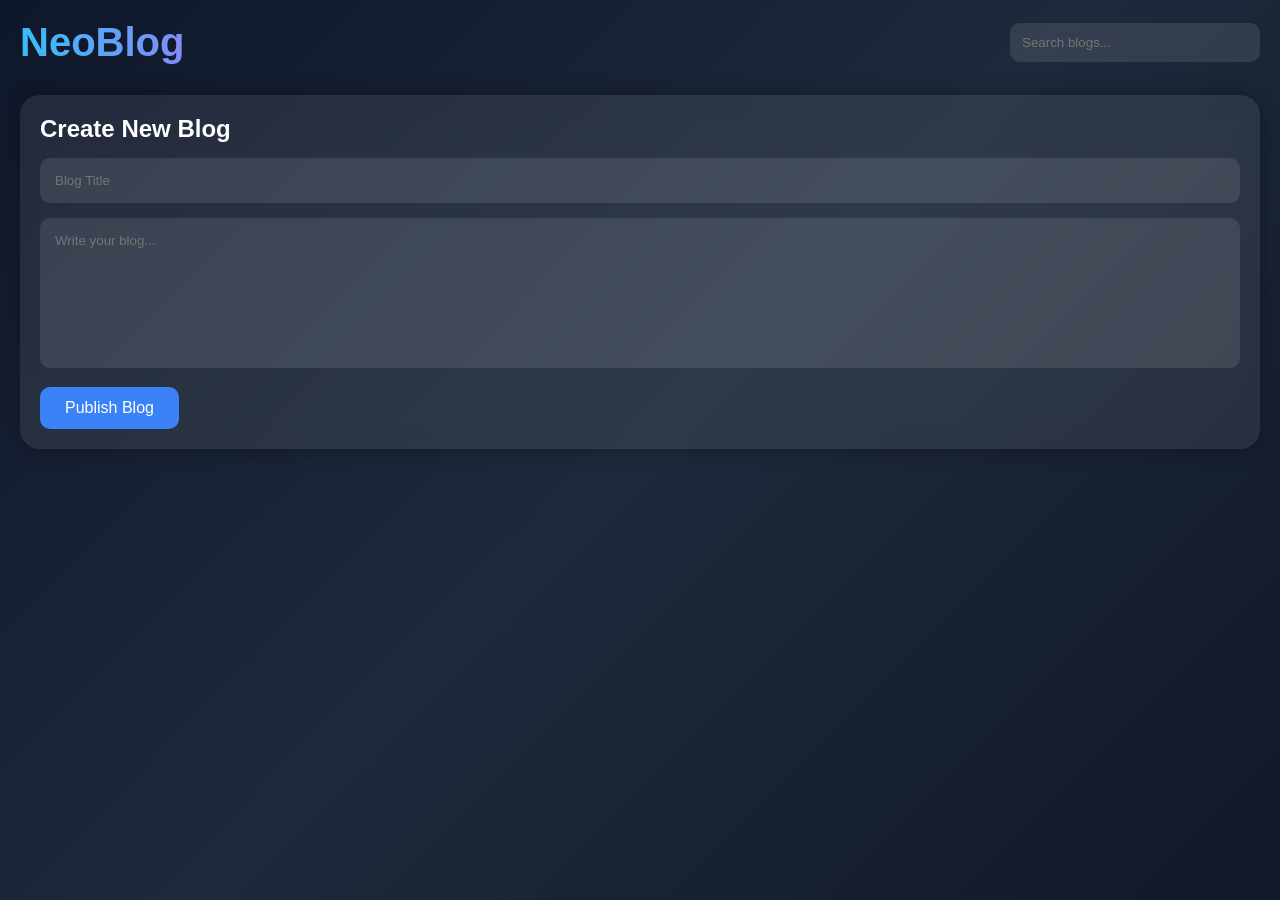
<file: blog-platform-with-comments/index.html>
<!DOCTYPE html>
<html lang="en">
<head>
  <meta charset="UTF-8" />
  <meta name="viewport" content="width=device-width, initial-scale=1.0"/>
  <title>Blog Platform</title>
  <link rel="stylesheet" href="style.css"/>
</head>
<body>

  <header>
    <h1>NeoBlog</h1>

    <input type="text" id="searchInput" placeholder="Search blogs...">
  </header>

  <section class="create-blog">
    <h2>Create New Blog</h2>

    <input type="text" id="title" placeholder="Blog Title">

    <textarea id="content" placeholder="Write your blog..."></textarea>

    <button id="publishBtn">Publish Blog</button>
  </section>

  <section id="blogContainer"></section>

  <script src="script.js"></script>
</body>
</html>
</file>
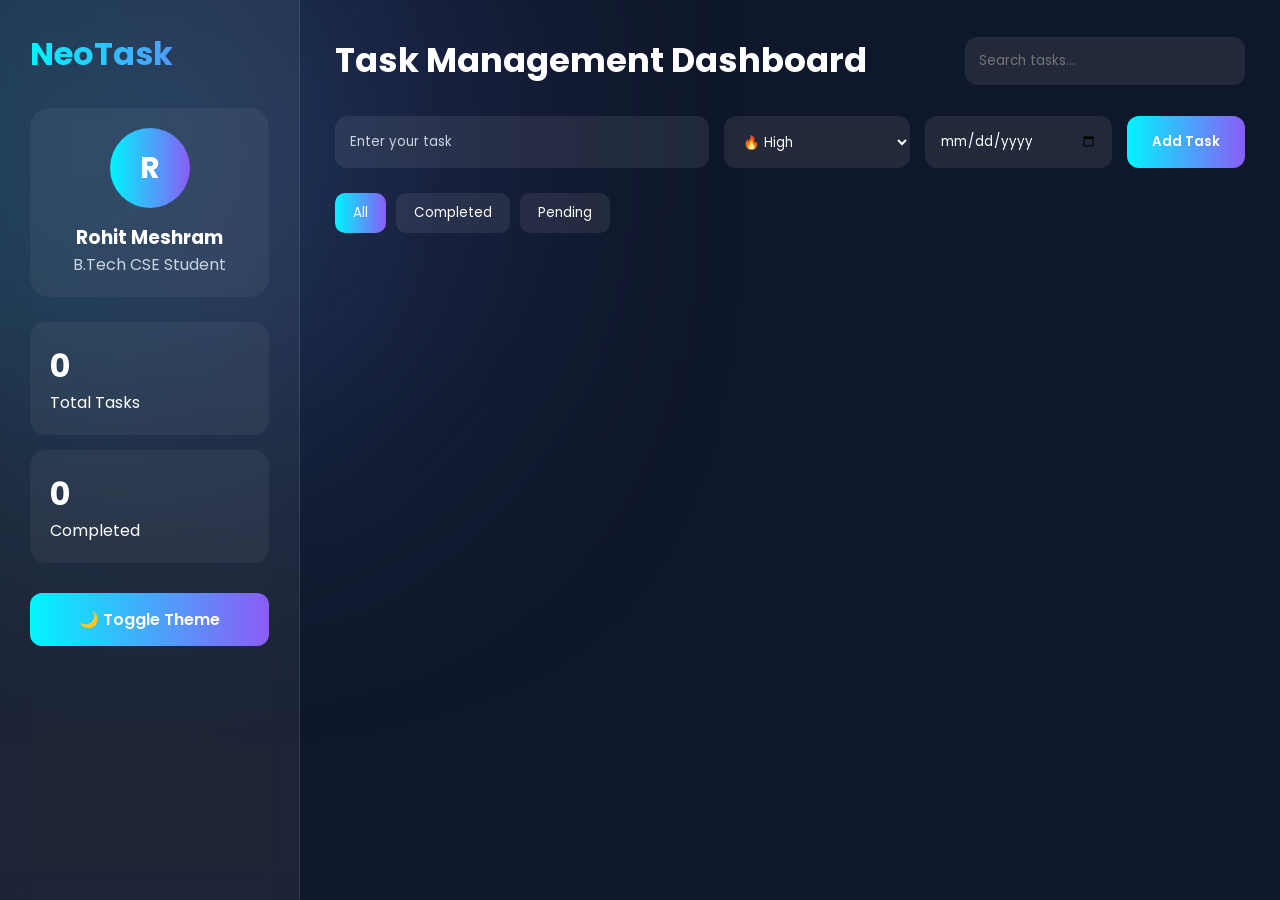
<file: Task Management Application/index.html>
<!DOCTYPE html>
<html lang="en">
<head>
  <meta charset="UTF-8" />
  <meta name="viewport" content="width=device-width, initial-scale=1.0"/>
  <title>NeoTask - Smart Task Manager</title>

  <link rel="stylesheet" href="style.css"/>

  <link rel="preconnect" href="https://fonts.googleapis.com">
  <link rel="preconnect" href="https://fonts.gstatic.com" crossorigin>

  <link href="https://fonts.googleapis.com/css2?family=Poppins:wght@300;400;500;600;700&display=swap" rel="stylesheet">
</head>

<body>

<div class="background-glow"></div>

<div class="container">

  <aside class="sidebar">

    <h1>NeoTask</h1>

    <div class="profile-card">

      <div class="avatar">R</div>

      <h3>Rohit Meshram</h3>

      <p>B.Tech CSE Student</p>

    </div>

    <div class="stats">

      <div class="stat-box">
        <h2 id="totalTasks">0</h2>
        <p>Total Tasks</p>
      </div>

      <div class="stat-box">
        <h2 id="completedTasks">0</h2>
        <p>Completed</p>
      </div>

    </div>

    <button id="themeToggle">🌙 Toggle Theme</button>

  </aside>

  <main class="main-content">

    <div class="top-bar">

      <h2>Task Management Dashboard</h2>

      <div class="search-box">
        <input type="text" id="searchInput" placeholder="Search tasks...">
      </div>

    </div>

    <div class="task-form">

      <input type="text" id="taskInput" placeholder="Enter your task">

      <select id="priority">
        <option value="High">🔥 High</option>
        <option value="Medium">⚡ Medium</option>
        <option value="Low">🌿 Low</option>
      </select>

      <input type="date" id="taskDate">

      <button id="addTaskBtn">Add Task</button>

    </div>

    <div class="filter-buttons">

      <button class="filter active" data-filter="all">All</button>

      <button class="filter" data-filter="completed">Completed</button>

      <button class="filter" data-filter="pending">Pending</button>

    </div>

    <div class="task-grid" id="taskList"></div>

  </main>

</div>

<script src="script.js"></script>

</body>
</html>
</file>
<file: blog-platform-with-comments/style.css>
*{
  margin:0;
  padding:0;
  box-sizing:border-box;
  font-family:Arial, Helvetica, sans-serif;
}

body{
  background:linear-gradient(135deg,#0f172a,#1e293b,#111827);
  min-height:100vh;
  color:white;
  padding:20px;
}

header{
  display:flex;
  justify-content:space-between;
  align-items:center;
  margin-bottom:30px;
  flex-wrap:wrap;
}

header h1{
  font-size:40px;
  background:linear-gradient(to right,#38bdf8,#818cf8);
  -webkit-background-clip:text;
  -webkit-text-fill-color:transparent;
}

#searchInput{
  padding:12px;
  width:250px;
  border:none;
  border-radius:10px;
  outline:none;
  background:rgba(255,255,255,0.1);
  color:white;
}

.create-blog{
  background:rgba(255,255,255,0.08);
  backdrop-filter:blur(10px);
  padding:20px;
  border-radius:20px;
  margin-bottom:30px;
  box-shadow:0 0 20px rgba(0,0,0,0.3);
}

.create-blog h2{
  margin-bottom:15px;
}

.create-blog input,
.create-blog textarea{
  width:100%;
  padding:15px;
  margin-bottom:15px;
  border:none;
  border-radius:10px;
  background:rgba(255,255,255,0.1);
  color:white;
  outline:none;
}

.create-blog textarea{
  height:150px;
  resize:none;
}

#createBtn,
#publishBtn{
  padding:12px 25px;
  border:none;
  border-radius:10px;
  background:#3b82f6;
  color:white;
  cursor:pointer;
  transition:0.3s;
  font-size:16px;
}

#publishBtn:hover{
  transform:scale(1.05);
  background:#2563eb;
}

#blogContainer{
  display:grid;
  grid-template-columns:repeat(auto-fit,minmax(320px,1fr));
  gap:20px;
}

.blog-card{
  background:rgba(255,255,255,0.08);
  backdrop-filter:blur(12px);
  border-radius:20px;
  padding:20px;
  transition:0.4s;
  box-shadow:0 0 15px rgba(0,0,0,0.3);
}

.blog-card:hover{
  transform:translateY(-8px);
}

.blog-card h2{
  margin-bottom:10px;
  color:#60a5fa;
}

.blog-card p{
  margin-bottom:15px;
  line-height:1.6;
}

.actions{
  display:flex;
  justify-content:space-between;
  margin-bottom:15px;
}

.like-btn{
  background:#ef4444;
  border:none;
  padding:10px 15px;
  border-radius:10px;
  color:white;
  cursor:pointer;
}

.comment-box{
  margin-top:10px;
}

.comment-box input{
  width:100%;
  padding:10px;
  border:none;
  border-radius:10px;
  margin-bottom:10px;
  background:rgba(255,255,255,0.1);
  color:white;
}

.comment-box button{
  padding:10px 15px;
  border:none;
  border-radius:10px;
  background:#10b981;
  color:white;
  cursor:pointer;
}

.comments{
  margin-top:15px;
}

.comment{
  background:rgba(255,255,255,0.1);
  padding:10px;
  border-radius:10px;
  margin-bottom:10px;
}

@media(max-width:600px){

  header{
    gap:15px;
  }

  header h1{
    font-size:30px;
  }

  #searchInput{
    width:100%;
  }
}
</file>
<file: Task Management Application/style.css>
*{
    margin:0;
    padding:0;
    box-sizing:border-box;
    font-family:'Poppins',sans-serif;
}

body{
    min-height:100vh;
    background:#0f172a;
    color:white;
    overflow-x:hidden;
}

.background-glow{
    position:fixed;
    width:500px;
    height:500px;
    background:linear-gradient(to right,#00f5ff,#8b5cf6);
    filter:blur(150px);
    top:-100px;
    left:-100px;
    opacity:0.3;
    z-index:-1;
}

.container{
    display:flex;
    min-height:100vh;
}

.sidebar{
    width:300px;
    background:rgba(255,255,255,0.06);
    backdrop-filter:blur(15px);
    border-right:1px solid rgba(255,255,255,0.1);
    padding:30px;
}

.sidebar h1{
    font-size:32px;
    margin-bottom:30px;
    background:linear-gradient(to right,#00f5ff,#8b5cf6);
    -webkit-background-clip:text;
    color:transparent;
}

.profile-card{
    text-align:center;
    background:rgba(255,255,255,0.05);
    padding:20px;
    border-radius:20px;
    margin-bottom:25px;
}

.avatar{
    width:80px;
    height:80px;
    border-radius:50%;
    background:linear-gradient(to right,#00f5ff,#8b5cf6);
    display:flex;
    align-items:center;
    justify-content:center;
    font-size:30px;
    margin:auto;
    margin-bottom:15px;
    font-weight:bold;
}

.profile-card p{
    color:#cbd5e1;
}

.stats{
    display:grid;
    gap:15px;
    margin-bottom:30px;
}

.stat-box{
    background:rgba(255,255,255,0.05);
    padding:20px;
    border-radius:15px;
}

.stat-box h2{
    font-size:32px;
}

#themeToggle{
    width:100%;
    padding:14px;
    border:none;
    border-radius:12px;
    background:linear-gradient(to right,#00f5ff,#8b5cf6);
    color:white;
    cursor:pointer;
    font-size:16px;
    font-weight:600;
}

.main-content{
    flex:1;
    padding:35px;
}

.top-bar{
    display:flex;
    justify-content:space-between;
    align-items:center;
    margin-bottom:30px;
    gap:20px;
}

.top-bar h2{
    font-size:34px;
}

.search-box input{
    width:280px;
    padding:14px;
    border-radius:12px;
    border:none;
    background:rgba(255,255,255,0.08);
    color:white;
}

.task-form{
    display:grid;
    grid-template-columns:2fr 1fr 1fr auto;
    gap:15px;
    margin-bottom:25px;
}

.task-form input,
.task-form select{
    padding:15px;
    border:none;
    border-radius:12px;
    background:rgba(255,255,255,0.08);
    color:white;
    outline:none;
}

.task-form input::placeholder{
    color:#cbd5e1;
}

.task-form button{
    border:none;
    padding:15px 25px;
    border-radius:12px;
    background:linear-gradient(to right,#00f5ff,#8b5cf6);
    color:white;
    cursor:pointer;
    font-weight:600;
}

.filter-buttons{
    display:flex;
    gap:10px;
    margin-bottom:25px;
}

.filter{
    padding:10px 18px;
    border:none;
    border-radius:10px;
    background:rgba(255,255,255,0.08);
    color:white;
    cursor:pointer;
}

.filter.active{
    background:linear-gradient(to right,#00f5ff,#8b5cf6);
}

.task-grid{
    display:grid;
    grid-template-columns:repeat(auto-fit,minmax(280px,1fr));
    gap:20px;
}

.task-card{
    background:rgba(255,255,255,0.08);
    backdrop-filter:blur(12px);
    border:1px solid rgba(255,255,255,0.1);
    border-radius:20px;
    padding:22px;
    transition:0.3s;
}

.task-card:hover{
    transform:translateY(-6px);
}

.task-card h3{
    margin-bottom:10px;
}

.priority{
    display:inline-block;
    padding:6px 12px;
    border-radius:30px;
    font-size:12px;
    margin-bottom:15px;
}

.High{
    background:#ef4444;
}

.Medium{
    background:#f59e0b;
}

.Low{
    background:#10b981;
}

.task-actions{
    display:flex;
    justify-content:space-between;
    margin-top:18px;
}

.task-actions button{
    border:none;
    padding:10px 14px;
    border-radius:10px;
    cursor:pointer;
    color:white;
}

.complete-btn{
    background:#10b981;
}

.delete-btn{
    background:#ef4444;
}

.completed{
    opacity:0.6;
    text-decoration:line-through;
}

.light-mode{
    background:#f1f5f9;
    color:#111827;
}

.light-mode .sidebar,
.light-mode .task-card,
.light-mode .profile-card,
.light-mode .stat-box{
    background:white;
    color:black;
}

.light-mode input,
.light-mode select,
.light-mode .filter,
.light-mode .search-box input{
    background:#e2e8f0;
    color:black;
}

@media(max-width:950px){

    .container{
        flex-direction:column;
    }

    .sidebar{
        width:100%;
    }

    .task-form{
        grid-template-columns:1fr;
    }

    .top-bar{
        flex-direction:column;
        align-items:flex-start;
    }

    .search-box input{
        width:100%;
    }
}
</file>
